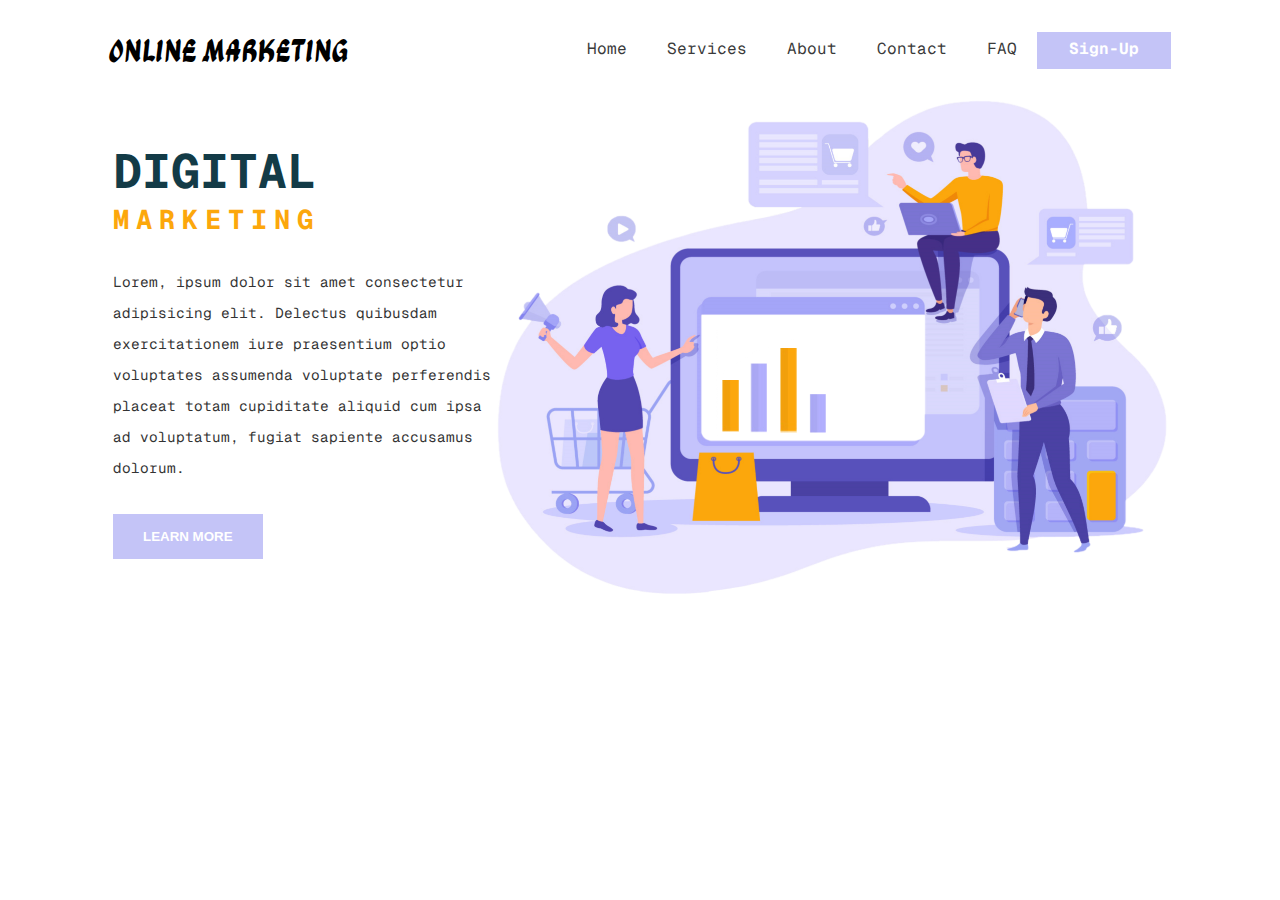
<file: index.html>
<!DOCTYPE html>
<html lang="en">

<head>
    <meta charset="UTF-8">
    <meta name="viewport" content="width=device-width, initial-scale=1.0">
    <title>Digital Marketing Agency</title>
    <link rel="stylesheet" href="style.css">
</head>

<body>
    <div>
        <header>
            <div class="logo">
                <p class="logo-content">
                    Online Marketing
                </p>
            </div>
            <nav>
                <ul>
                    <li><a href="#">Home</a></li>
                    <li><a href="services.html">Services</a></li>
                    <li><a href="#">About</a></li>
                    <li><a href="#">Contact</a></li>
                    <li><a href="#">FAQ</a></li>
                    <li class="signup-btn"><a href="#" style="color: #fff;">Sign-Up</a></li>
                </ul>
            </nav>
        </header>
        <main>
            <div class="left-cnt">
                <h1>Digital</h1>
                <h2>Marketing</h2>
                <p>Lorem, ipsum dolor sit amet consectetur adipisicing elit. Delectus quibusdam exercitationem iure praesentium optio voluptates assumenda voluptate perferendis placeat totam cupiditate aliquid cum ipsa ad voluptatum, fugiat sapiente accusamus dolorum.</p>
                <button class="learn-btn">Learn More</button>
            </div>
            <div class="right-cnt">
                <img class="hero-img" src="heroImage.png" alt="Image Not Available">
            </div>
        </main>
            
    </div>
</body>

</html>
</file>
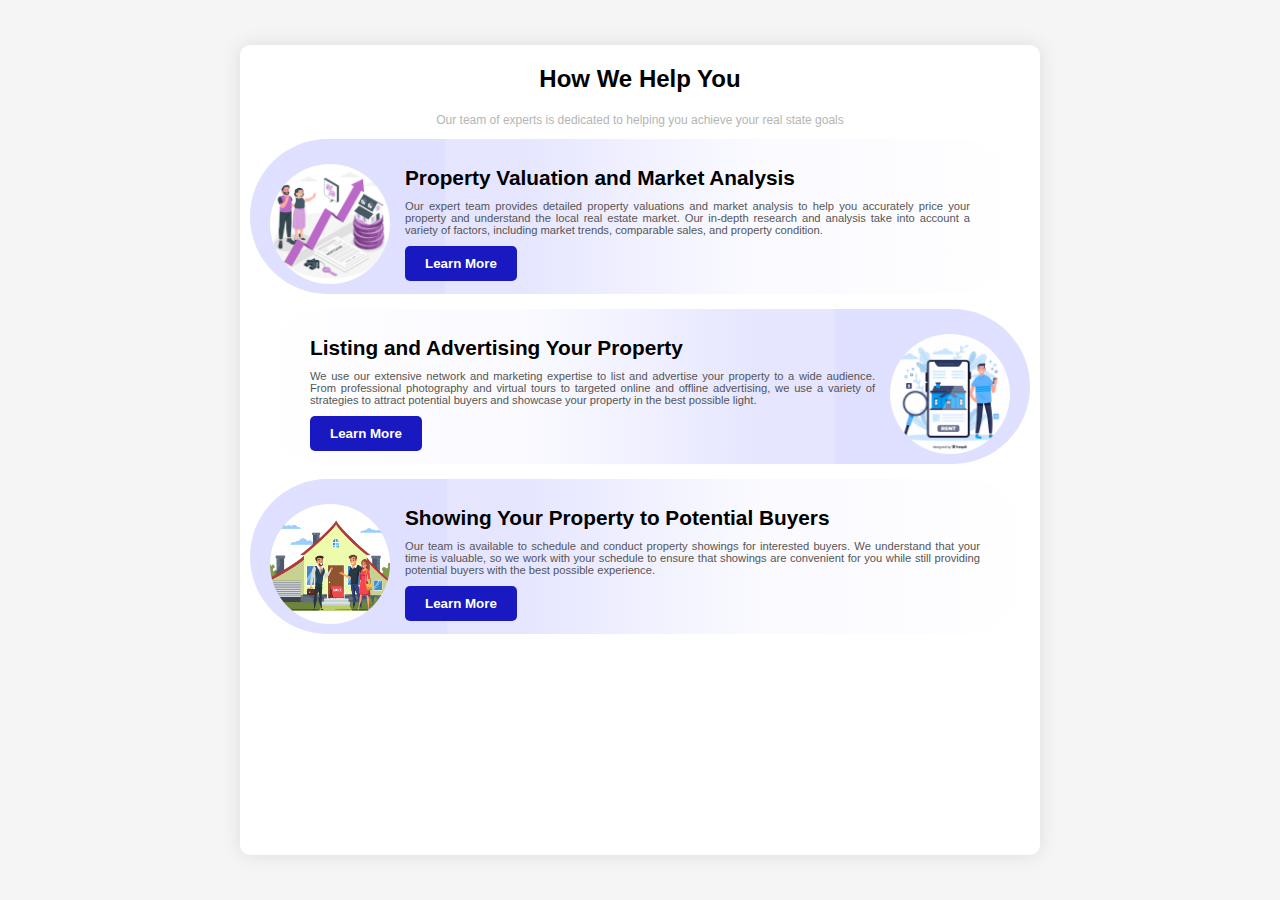
<file: services.html>
<!DOCTYPE html>
<html lang="en">

<head>
    <meta charset="UTF-8">
    <meta name="viewport" content="width=device-width, initial-scale=1.0">
    <title>How We Help You</title>
    <link rel="stylesheet" href="services.css">
</head>

<body>
    <div class="container">
        <h2>How We Help You</h2>
        <p>Our team of experts is dedicated to helping you achieve your real state goals</p>

        <div class="section">
            <div class="section1">
                <img class="img1" src="propertyvaluation.jpg" alt="Property Valuation and Market Analysis">
                <div>
                    <h3>Property Valuation and Market Analysis</h3>
                    <p>Our expert team provides detailed property valuations and market analysis to help you accurately
                        price your property and understand the local real estate market. Our in-depth research and
                        analysis take into account a variety of factors, including market trends, comparable sales, and
                        property condition.</p>
                    <button>Learn More</button>
                </div>
            </div>

            <div class="section2">
                <img class="img2" src="propertylist.jpg" alt="Listing and Advertising Your Property">
                <div>
                    <h3>Listing and Advertising Your Property</h3>
                    <p>We use our extensive network and marketing expertise to list and advertise your property to a
                        wide audience. From professional photography and virtual tours to targeted online and offline
                        advertising, we use a variety of strategies to attract potential buyers and showcase your
                        property in the best possible light.</p>
                    <button>Learn More</button>
                </div>
            </div>
            <div class="section3">
                <img class="img3" src="showingproperty.jpg" alt="Showing Your Property to Potential Buyers">
                <div>
                    <h3>Showing Your Property to Potential Buyers</h3>
                    <p>Our team is available to schedule and conduct property showings for interested buyers. We
                        understand that your time is valuable, so we work with your schedule to ensure that showings are
                        convenient for you while still providing potential buyers with the best possible experience.</p>
                    <button>Learn More</button>
                </div>
            </div>
        </div>

    </div>
</body>

</html>
</file>
<file: style.css>
@import url('https://fonts.googleapis.com/css2?family=Ga+Maamli&family=Geist+Mono:wght@100..900&display=swap');

* {
    margin: 0;
    padding: 0;
    box-sizing: border-box;
}

body {
    font-family: "Geist Mono", serif;
    font-style: normal;
    font-size: 16px;
}

header{
    display: flex;
    height: 100px;
    justify-content: space-around;
    align-items: center;
}

.logo-content{
    font-family: "Ga Maamli", serif;
    font-style: normal;
    font-weight: 500;
    font-size: 2rem;
}

ul{
    display: flex;
    list-style-type: none;
    align-items: center;
}

ul li a{
    padding: 0 20px;
    text-decoration: none;
    color: #3a3a3a;
    display: inline-block;
}

li a::after{
    content: '';
    display: block;
    height: 4px;
    width: 0;
    background:#c4c4f7 ;
    transition: all 0.5s;
}
li a:hover::after{
    width: 100%;
}

main{
    display: flex;
    height: calc(100vh-100px);
    align-items: center;
    justify-content: center;
}

.hero-img{
    max-width: 670px;
    height: auto;
}

.left-cnt{
    width: 30%;
}

.left-cnt h1{
    font-size: 3em;
    color: #133b47;
    text-transform: uppercase;
}

.left-cnt h2{
    font-size: 1.7em;
    color: #fca70c;
    text-transform: uppercase;
    letter-spacing: 7px;
}
.left-cnt p{
    font-size: 0.9em;
    font-weight: 400px;
    margin: 30px 0;
    line-height: 31px;
    color: #333;
}
.learn-btn{
    padding: 15px 30px;
    background-color: #c4c4f7;
    border: none;
    outline: none;
    color: #fff;
    font-weight: 700;
    text-transform: uppercase;
    cursor: pointer;
}
.learn-btn:hover {opacity: 0.6}

.signup-btn{
    padding: 6px 12px;
    background-color: #c4c4f7;
    outline: none;
    border: none;
    font-weight: 700;
}
.signup-btn:hover {opacity: 0.6}
</file>
<file: services.css>
body {
    font-family: Arial, sans-serif;
    background-color: #f5f5f5;
    display: flex;
    justify-content: center;
    align-items: center;
    height: 100vh;
    margin: 0;
}

.container {
    background-color: #fff;
    border-radius: 10px;
    box-shadow: 0 0 20px rgba(0, 0, 0, 0.1);
    width: 80%;
    max-width: 800px;
    height: 90%;

}

h2 {
    text-align: center;
    color: black;
}

.container p {
    text-align: center;
    color: #B5B5B5;
    font-size: 12px;
}

.section {
    margin: 0, 10px;
}


.section1 {
    border-radius: 500px;
    background: repeating-linear-gradient(90deg,
            #a0a0ff55,
            #a0a0ff55 25%,
            #b3b3ff55 25%,
            #b3b3ff55 35%,
            #c9c9ff55 45%,
            #dfdfff55 55%,
            #f0f0ff55 65%,
            #ffffff55 100%);
    border-radius: 100px;
    margin: auto;
    padding-top: 15px;
    display: flex;
    padding-right: 60px;
    height: 140px;
    margin-bottom: 15px;
    margin-left: 10px;
    margin-right: 10px;
    align-items: center;
    justify-content: center;
}

.section2 {
    border-radius: 500px;
    background: repeating-linear-gradient(270deg,
            #a0a0ff55,
            #a0a0ff55 25%,
            #b3b3ff55 25%,
            #b3b3ff55 35%,
            #c9c9ff55 45%,
            #dfdfff55 55%,
            #f0f0ff55 65%,
            #ffffff55 100%);
    border-radius: 100px;
    margin-bottom: 15px;
    padding-top: 15px;
    padding-left: 60px;
    display: flex;
    align-items: center;
    justify-content: center;
    flex-direction: row-reverse;
    height: auto;
    height: 140px;
    margin-left: 10px;
    margin-right: 10px;


}

.section3 {
    border-radius: 500px;
    background: repeating-linear-gradient(90deg,
            #a0a0ff55,
            #a0a0ff55 25%,
            #b3b3ff55 25%,
            #b3b3ff55 35%,
            #c9c9ff55 45%,
            #dfdfff55 55%,
            #f0f0ff55 65%,
            #ffffff55 100%);
    border-radius: 100px;
    padding-top: 15px;
    display: flex;
    padding-right: 60px;
    height: 140px;
    margin-bottom: 15px;
    align-items: center;
    justify-content: center;
    margin-left: 10px;
    text-align: justify;
}

.section p {
    font-size: 0.7rem;
    text-align: justify;

}

.img1 {
    width: 120px;
    height: 120px;
    border-radius: 50%;

    margin-right: 15px;
    margin-left: 20px;

}

.img2 {
    width: 120px;
    height: 120px;
    border-radius: 50%;
    object-fit: cover;
    margin-right: 20px;
    margin-left: 15px;

}

.img3 {
    width: 120px;
    height: 120px;
    border-radius: 50%;
    object-fit: cover;
    margin-right: 15px;
    margin-left: 20px;
}

.section h3 {
    margin: 0;
    font-size: 1.3em;
    text-align: justify;

}

.section p {
    margin: 10px 0;
    color: #555;
}

.section button {
    background-color: #1919c1;
    color: #fff;
    border: none;
    outline: none;
    padding: 10px 20px;
    border-radius: 5px;
    cursor: pointer;
    font-weight: 700;

}

.section button:hover {
    opacity: 0.6;
}
</file>
